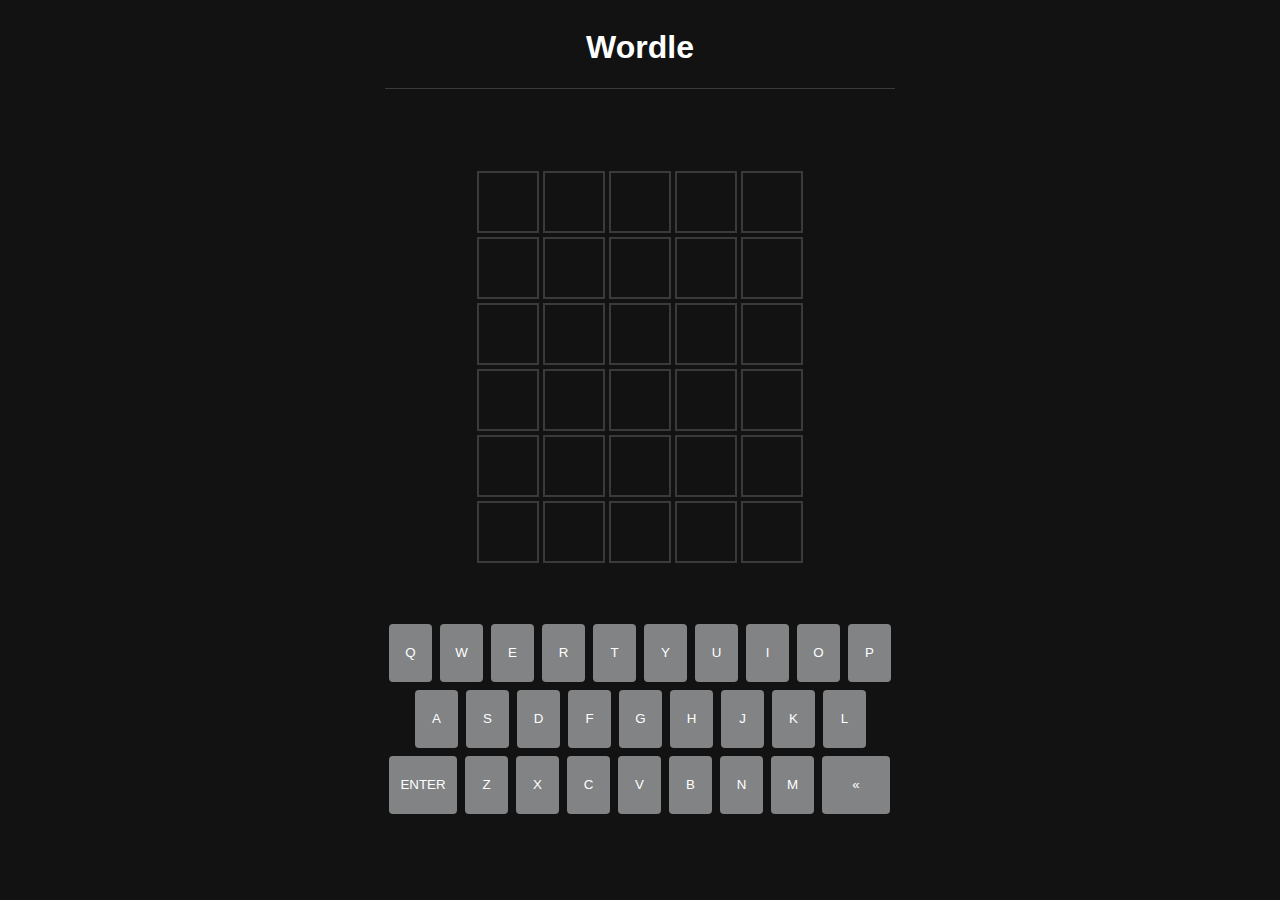
<file: index.html>
<!DOCTYPE html>
<html lang="en">
  <head>
    <meta charset="UTF-8" />
    <meta http-equiv="X-UA-Compatible" content="IE=edge" />
    <meta name="viewport" content="width=device-width, initial-scale=1.0" />
    <link rel="stylesheet" href="style.css" />
    <title>Wordle</title>
  </head>
  <body>
    <div class="game-container">
      <div class="title-container">
        <h1>Wordle</h1>
      </div>
      <div class="message-container"></div>
      <div class="tile-container"></div>
      <div class="key-container"></div>
    </div>
    <script src="app.js"></script>
  </body>
</html>
</file>
<file: style.css>
* {
  color: #fff;
  font-family: "Trebuchet MS", "Lucida Sans Unicode", "Lucida Grande",
    "Lucida Sans", Arial, sans-serif;
}

body {
  background-color: #121213;
}

.title-container {
  text-align: center;
  width: 510px;
  border-bottom: solid 1px #3a3a3a;
}

.game-container {
  height: 90vh;
  display: flex;
  flex-direction: column;
  justify-content: space-between;
  align-items: center;
}

.tile-container {
  width: 330px;
  margin-bottom: 30px;
}

.tile-container div {
  display: flex;
}

.tile-container .tile {
  width: 62px;
  height: 62px;
  border: 2px solid #3a3a3c;
  box-sizing: border-box;
  display: flex;
  justify-content: center;
  align-items: center;
  margin: 2px;
}

.tile.flip {
  animation: 0.5s linear flipping;
}

@keyframes flipping {
  0% {
    transform: rotateX(0deg);
  }
  50% {
    transform: rotateX(90deg);
  }
  100% {
    transform: rotateX(0deg);
  }
}

.key-container {
  width: 510px;
  display: flex;
  flex-wrap: wrap;
}

.key-container button {
  width: 43px;
  height: 58px;
  border: none;
  border-radius: 4px;
  background-color: #818384;
  margin: 4px;
}

.key-container button:nth-child(11) {
  margin-left: 30px;
}

.key-container button:nth-child(20),
.key-container button:nth-child(28) {
  width: 68px;
}

.message-container {
  height: 30px;
}

.message-container p {
  background-color: #818384;
  border-radius: 10px;
  padding: 10px;
  margin: 0;
}

/* the order is important  */
.grey-overlay {
  background-color: #3a3a3c !important;
  border: none !important;
}

.yellow-overlay {
  background-color: #b59f3a !important;
  border: none !important;
}

.green-overlay {
  background-color: #538d4e !important;
  border: none !important;
}
</file>
